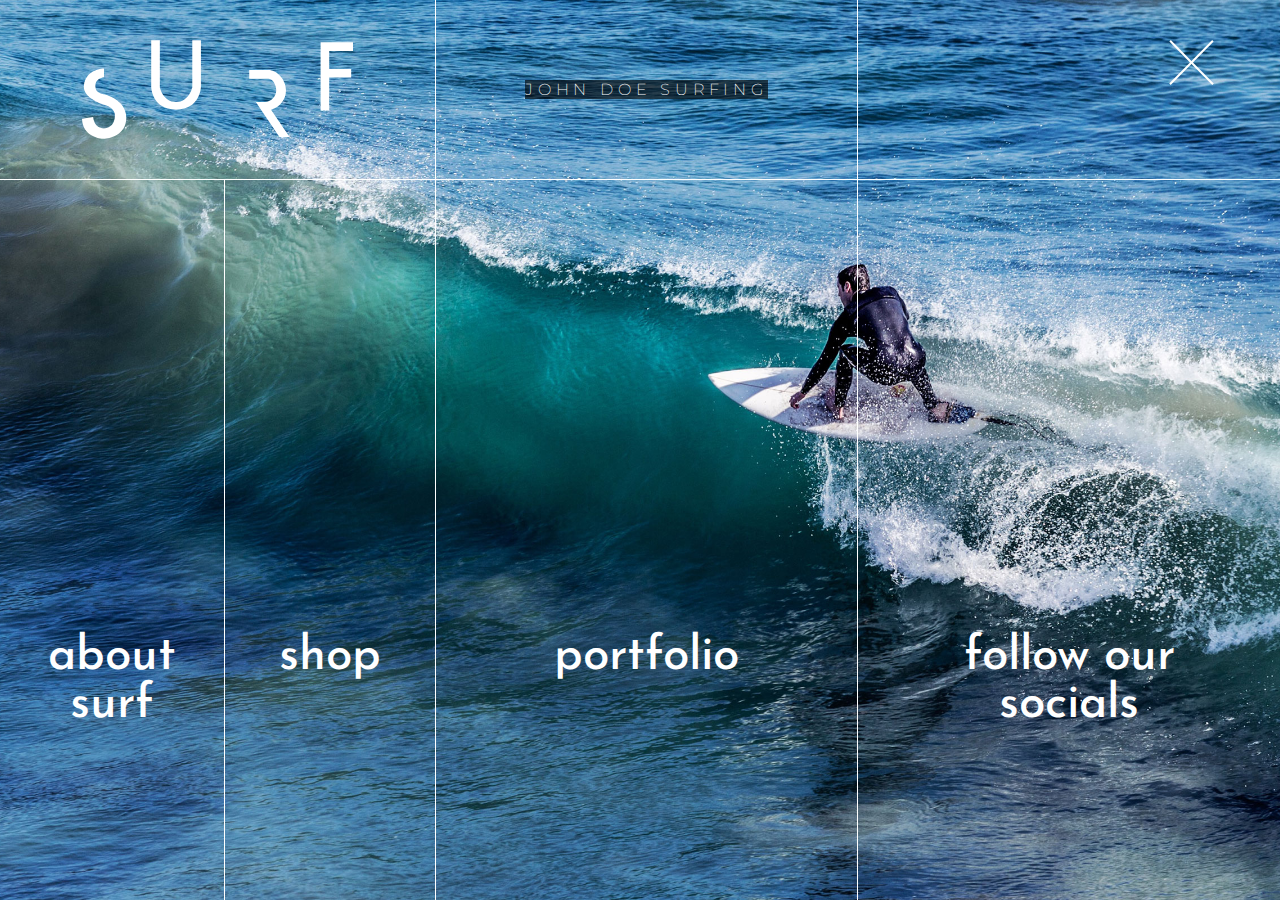
<file: SurfToPhoto/index.html>
<!DOCTYPE html>
<html lang="en">

<head>
    <meta charset="utf-8" />
    <link rel="icon" href="%PUBLIC_URL%/favicon.ico" />
    <meta name="viewport" content="width=device-width, initial-scale=1" />
    <meta name="description" content="https://dribbble.com/shots/4635275-Month-of-Rebounds-Day-01" />
    <title>John Doe Surf</title>
    <link rel="icon" type="image/png" sizes="32x32" href="/favicon-32x32.png">
    <link rel="icon" type="image/png" sizes="16x16" href="/favicon-16x16.png">
    <link href="https://fonts.googleapis.com/css?family=Josefin+Sans:500|Montserrat&display=swap" rel="stylesheet">
    <link rel="stylesheet" type="text/css" href="index.css">
</head>

<body>
    <div class="expand">
        <div id="img-holderA" class="img-holder"></div>
        <div id="img-holderB" class="img-holder img-holderOff"></div>
        <div id="img-holderC" class="img-holder img-holderOff"></div>
        <div id="img-holderD" class="img-holder img-holderOff"></div>
        <div id="img-holderE" class="img-holder img-holderOff"></div>
        <div id="grid-container">
            <div id="logotype" class="text-style-1">
                <!-- <p id="logotype-p">BIDULE Photo</p> -->
                <img id="logotype-img" src="media/surf-logo.svg">
            </div>
            <div id="name" class="text-style-2">
                <p id="name-p">JOHN DOE SURFING</p>
            </div>
            <div id="cross" class="text-style-1">
                <!-- <p id="cross-p">X</p> -->
                <img id="cross-img" src="media/cross.svg">
            </div>
            <div id="about" class="text-style-1 grid-2-row">
                <p id="about-p">about surf</p>
                <canvas id="about-canvas"></canvas>
            </div>
            <div id="shop" class="text-style-1 grid-2-row">
                <p id="shop-p">shop</p>
                <canvas id="about-canvas"></canvas>

            </div>
            <div id="portofolio" class="text-style-1 grid-2-row">
                <p id="portofolio-p">portfolio</p>
                <canvas id="about-canvas"></canvas>

            </div>
            <div id="social" class="text-style-1 grid-2-row">
                <p id="social-p">follow our socials</p>
                <canvas id="about-canvas"></canvas>

            </div>
        </div>
        <canvas id="main-canvas"></canvas>
    </div>
</body>

<script type="module" src="js/index.js"></script>

</html>
</file>
<file: SurfToPhoto/index.css>
*,
*:before,
*:after {
    box-sizing: border-box;
}


/* Shared variables */

body {
    --cc-border-color: white;
    --cc-text-color: white;
    --cc-text-2-color: turquoise;
    --cs-border-size: 1px;
    margin: 0;
    padding: 0;
    overflow: hidden;
}

.expand {
    display: flex;
    min-height: 100vh;
    min-width: 100vw;
    max-height: 100vh;
    max-width: 100vw;
    overflow: hidden;
    width: 100vw;
    height: 100vh;
}


/* Background image effects */

.img-holder {
    background-size: cover;
    background-repeat: no-repeat;
    background-position: top;
    width: 100vw;
    height: 100vh;
    transition: opacity 0.7s ease-in-out, transform 0.7s ease-in-out;
}

.img-holderOff {
    position: absolute;
    opacity: 0;
}

.img-holder.opacitySwitch {
    opacity: 1;
    transform: scale(1.1);
}

#img-holderA {
    background-image: url("media/bg/vladimir-kudinov-RKiMg1bwsMY-unsplash-web.jpg");
    opacity: 1;
}

#img-holderB {
    background-image: url("media/bg/zachary-shea-MAFUZ8Nh7XQ-unsplash-web.jpg");
}

#img-holderC {
    background-image: url("media/bg/jeremy-bishop-GntGR-SHkXE-unsplash-web.jpg");
}

#img-holderD {
    background-image: url("media/bg/johny-goerend-XWWKKdG4Arg-unsplash-web.jpg");
}

#img-holderE {
    background-image: url("media/bg/joey-pilgrim-I3AMPLzJjW8-unsplash-web.jpg");
}


/* Main Grid Layout */

#grid-container {
    position: absolute;
    width: 100vw;
    height: 100vh;
    flex: 1;
    display: grid;
    grid-template-columns: 1fr 1fr 1fr 1fr 1fr 1fr;
    grid-template-rows: 1fr 4fr;
    grid-template-areas: "logotype logotype name name cross cross" "about shop portofolio portofolio social social";
}

#grid-container div {
    display: flex;
    padding-left: 1em;
    padding-right: 1em;
    text-align: center;
}

#grid-container div p:hover {
    /* text-decoration: underline; */
}

.grid-2-row {
    justify-content: center;
    align-items: flex-start;
    /* padding-bottom: 2.8em; */
    /*padding-top: 28rem;*/
    padding-top: 45vh;
}

#logotype {
    grid-area: logotype;
    /* background-color: tomato; */
    border-bottom: var(--cc-border-color) solid var(--cs-border-size);
    border-right: var(--cc-border-color) solid var(--cs-border-size);
}

#logotype-img {
    height: 80%;
    width: 80%;
    margin: auto;
}

#name {
    grid-area: name;
    /* background-color: turquoise; */
    border-bottom: var(--cc-border-color) solid var(--cs-border-size);
    border-right: var(--cc-border-color) solid var(--cs-border-size);
    justify-content: center;
    align-items: center;
}

#cross {
    grid-area: cross;
    /* background-color: springgreen; */
    border-bottom: var(--cc-border-color) solid var(--cs-border-size);
}

#cross-img {
    height: 25%;
    width: 25%;
    margin-top: 40px;
    margin-bottom: auto;
    margin-left: auto;
    /* margin-right: auto; */
}

#about {
    grid-area: about;
    /* background-color: rosybrown; */
    border-right: var(--cc-border-color) solid var(--cs-border-size);
}

#shop {
    grid-area: shop;
    /* background-color: salmon; */
    border-right: var(--cc-border-color) solid var(--cs-border-size);
}

#portofolio {
    grid-area: portofolio;
    /* background-color: violet; */
    border-right: var(--cc-border-color) solid var(--cs-border-size);
}

#social {
    grid-area: social;
    /* background-color: yellow; */
}


/* Logotype & Cross */


/* Police & Text */

.text-style-1 {
    font-size: 3em;
    font-weight: 500;
    color: var(--cc-text-color);
    font-family: 'Josefin Sans', sans-serif;
}

.text-style-2 {
    font-size: 1em;
    font-weight: 200;
    color: var(--cc-text-color);
    letter-spacing: 0.3em;
    font-family: 'Montserrat', sans-serif;
}

.text-style-2 p {
    background-color: rgba(0, 0, 0, 0.65);
}


/* HTML Canvas : Canceled */

#about-p {
    /* position: absolute; */
}

canvas {
    position: absolute;
    pointer-events: none;
    /* top: 1em; */
    height: 3.2em;
    width: 15%;
    margin-top: 0.5em;
}

#main-canvas {
    position: absolute;
    pointer-events: none;
    /* top: 1em; */
    height: 80vh;
    width: 80vw;
    margin: 10vh 10vw;
}


/* Responsives media querys */

@media only screen and (max-width: 1100px) {
    .text-style-1 {
        font-size: 2em;
    }
}

@media only screen and (max-width: 650px) {
    #grid-container {
        display: flex;
        flex-direction: column;
    }
    #grid-container div {
        padding-top: initial;
        border: initial;
        border-bottom: solid var(--cc-border-color) var(--cs-border-size);
    }
    .img-holder {
        background-color: saddlebrown;
    }
    #grid-container #cross {
        display: none;
    }
}

@media only screen and (max-height: 830px) {
    .img-holder {
        overflow: scroll;
    }
    #grid-container {
        overflow: scroll;
    }
}


/*
@media only screen and (max-height: 690px) {
    .grid-2-row {
        padding-top: initial;
    }
} */
</file>
